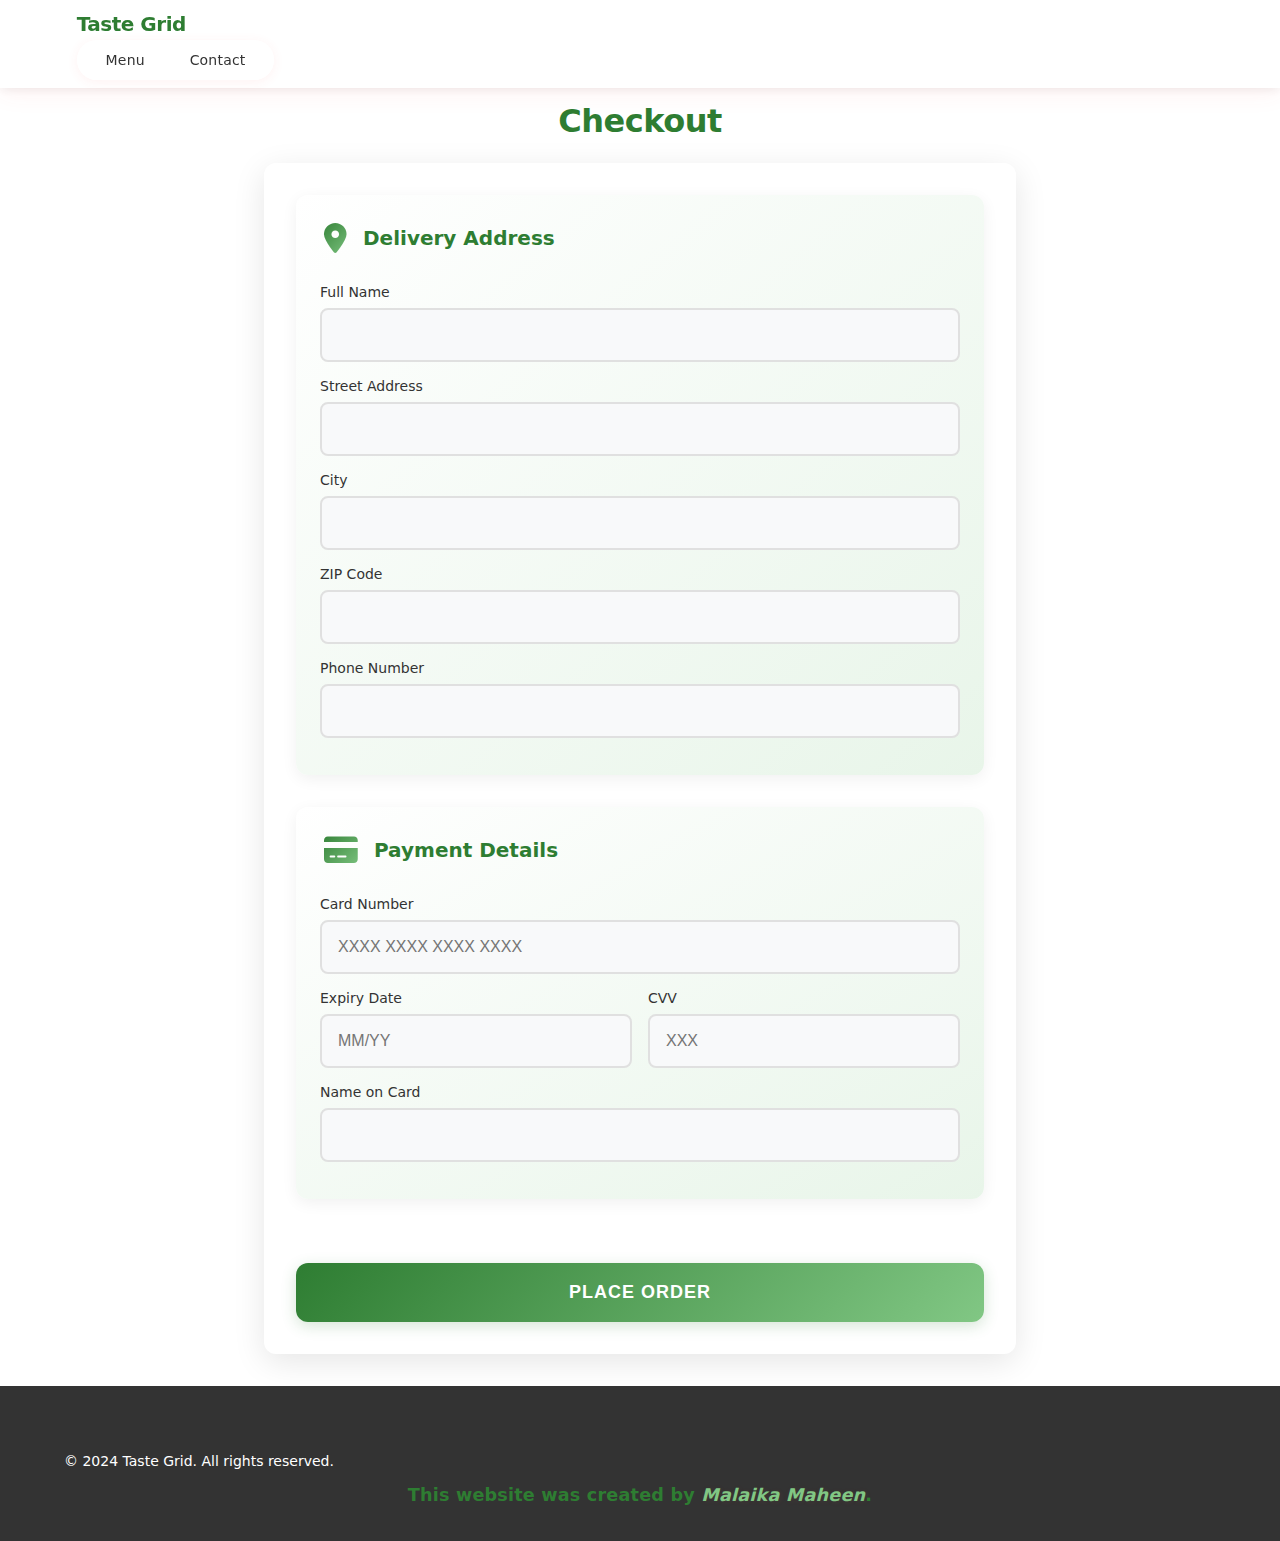
<file: checkout.html>
<!DOCTYPE html>
<html lang="en">
<head>
    <meta charset="UTF-8">
    <meta name="viewport" content="width=device-width, initial-scale=1.0">
    <title>Checkout - Taste Grid</title>
    <link rel="stylesheet" href="styles.css">
    <link rel="stylesheet" href="https://cdnjs.cloudflare.com/ajax/libs/font-awesome/6.0.0-beta3/css/all.min.css">
</head>
<body>
    <header>
        <nav class="navbar">
            <a href="index.html" class="logo">Taste Grid</a>
            <!-- Minimal nav for checkout page -->
            <div class="nav-links">
                <a href="index.html#menu">Menu</a>
                <a href="index.html#contact">Contact</a>
            </div>
        </nav>
    </header>

    <main class="checkout-container">
        <h1>Checkout</h1>
        <div class="checkout-form-container">
            <form id="checkout-form">
                <section class="address-section">
                    <h2><i class="fas fa-map-marker-alt"></i> Delivery Address</h2>
                    <div class="form-group">
                        <label for="fullname">Full Name</label>
                        <input type="text" id="fullname" name="fullname" required>
                    </div>
                    <div class="form-group">
                        <label for="address">Street Address</label>
                        <input type="text" id="address" name="address" required>
                    </div>
                    <div class="form-group">
                        <label for="city">City</label>
                        <input type="text" id="city" name="city" required>
                    </div>
                    <div class="form-group">
                        <label for="zip">ZIP Code</label>
                        <input type="text" id="zip" name="zip" required>
                    </div>
                    <div class="form-group">
                        <label for="phone">Phone Number</label>
                        <input type="tel" id="phone" name="phone" required>
                    </div>
                </section>

                <section class="payment-section">
                    <h2><i class="fas fa-credit-card"></i> Payment Details</h2>
                    <div class="form-group">
                        <label for="card-number">Card Number</label>
                        <input type="text" id="card-number" name="card-number" placeholder="XXXX XXXX XXXX XXXX" required>
                    </div>
                    <div class="form-row">
                        <div class="form-group half-width">
                            <label for="expiry-date">Expiry Date</label>
                            <input type="text" id="expiry-date" name="expiry-date" placeholder="MM/YY" required>
                        </div>
                        <div class="form-group half-width">
                            <label for="cvv">CVV</label>
                            <input type="text" id="cvv" name="cvv" placeholder="XXX" required>
                        </div>
                    </div>
                    <div class="form-group">
                        <label for="card-name">Name on Card</label>
                        <input type="text" id="card-name" name="card-name" required>
                    </div>
                </section>

                <button type="submit" class="btn place-order-btn">Place Order</button>
            </form>
        </div>
    </main>

    <footer>
        <p>&copy; 2024 Taste Grid. All rights reserved.</p>
        <div class="author-section">This website was created by <span class="author-name">Malaika Maheen</span>.</div>
    </footer>

    <!-- Container for notifications -->
    <div id="notification-container"></div>

    <!-- Link to main script file -->
    <!-- Link to main script file -->
    <script src="script.js" defer></script>
    <!-- Checkout form logic is now handled in script.js -->
</body>
</html>
</file>
<file: styles.css>
/* Animations */
@keyframes fadeIn {
    from { opacity: 0; }
    to { opacity: 1; }
}

/* Notification Popup Styles */
@keyframes slideInRight {
    from {
        transform: translateX(100%);
        opacity: 0;
    }
    to {
        transform: translateX(0);
        opacity: 1;
    }
}

@keyframes slideOutRight {
    from {
        transform: translateX(0);
        opacity: 1;
    }
    to {
        transform: translateX(100%);
        opacity: 0;
    }
}

@keyframes slideUp {
    from {
        opacity: 0;
        transform: translateY(30px);
    }
    to {
        opacity: 1;
        transform: translateY(0);
    }
}

@keyframes slideIn {
    from {
        opacity: 0;
        transform: translateX(-30px);
    }
    to {
        opacity: 1;
        transform: translateX(0);
    }
}

.animate {
    opacity: 0;
}

.animate.fade-in {
    animation: fadeIn 1s ease forwards;
}

.animate.slide-up {
    animation: slideUp 1s ease forwards;
}

.animate.slide-in {
    animation: slideIn 1s ease forwards;
}

/* Global Styles */
:root {
    /* Colors */
    --primary-color: #2e7d32;
    --secondary-color: #81c784;
    --accent-color: #81c784;
    --text-color: #333;
    --light-bg: #e8f5e9;
    --white: #ffffff;
    --transition: all 0.3s ease;
    --success-color: #4CAF50;
    --error-color: #f44336;
    --warning-color: #ff9800;
    --info-color: #2196F3;

    /* Typography */
    --font-primary: 'Poppins', system-ui, -apple-system, BlinkMacSystemFont, 'Segoe UI', Roboto, Oxygen-Sans, Ubuntu, Cantarell, sans-serif;
    --font-size-xs: 0.7rem;
    --font-size-sm: 0.875rem;
    --font-size-md: 1rem;
    --font-size-lg: 1.125rem;
    --font-size-xl: 1.25rem;
    --font-size-2xl: 1.5rem;
    --font-size-3xl: 2rem;
    --font-size-4xl: 2.5rem;
    --line-height-tight: 1.2;
    --line-height-normal: 1.6;
    --line-height-relaxed: 1.8;
    --font-weight-normal: 400;
    --font-weight-medium: 500;
    --font-weight-semibold: 600;
    --font-weight-bold: 700;
    --font-weight-extrabold: 800;
}

* {
    margin: 0;
    padding: 0;
    box-sizing: border-box;
}

@font-face {
    font-family: 'Poppins';
    src: local('Poppins'), url('https://fonts.googleapis.com/css2?family=Poppins:wght@400;500;600;700;800&display=swap');
    font-display: swap;
}

body {
    font-family: var(--font-primary);
    line-height: var(--line-height-normal);
    color: var(--text-color);
    -webkit-font-smoothing: antialiased;
    -moz-osx-font-smoothing: grayscale;
    font-weight: var(--font-weight-normal);
    font-size: var(--font-size-sm);
}

/* Header Styles */
header {
    position: fixed;
    top: 0;
    left: 0;
    width: 100%;
    background: var(--white);
    padding: 0.5rem 6%;
    display: flex;
    justify-content: space-between;
    align-items: center;
    box-shadow: 0 4px 24px rgba(255, 77, 77, 0.08), 0 2px 10px rgba(0,0,0,0.07);
    z-index: 1000;
    transition: background 0.3s, box-shadow 0.3s;
}

.logo h1 {
    color: var(--primary-color);
    font-size: var(--font-size-xl);
    font-weight: var(--font-weight-extrabold);
    letter-spacing: -0.5px;
    text-shadow: 1px 2px 8px rgba(255,77,77,0.08);
}

.nav-links {
    display: flex;
    list-style: none;
    gap: 1.2rem;
    background: rgba(255,255,255,0.95);
    border-radius: 25px;
    box-shadow: 0 2px 12px rgba(255, 77, 77, 0.07);
    padding: 0.15rem 1rem;
}

.nav-links a {
    text-decoration: none;
    color: var(--text-color);
    font-weight: var(--font-weight-medium);
    font-size: var(--font-size-sm);
    letter-spacing: 0.2px;
    padding: 0.4rem 0.8rem;
    border-radius: 18px;
    transition: background 0.25s, color 0.25s, box-shadow 0.25s;
    position: relative;
    overflow: hidden;
}

/* Styles for the logo link in the checkout page header */
.navbar .logo {
    color: var(--primary-color);
    font-size: var(--font-size-xl);
    font-weight: var(--font-weight-extrabold);
    letter-spacing: -0.5px;
    text-decoration: none; /* Remove underline from link */
    transition: var(--transition);
}

.navbar .logo:hover {
    color: var(--secondary-color); /* Optional hover effect */
}

.nav-links a:hover,
.nav-links a.active {
    color: var(--white);
    background: linear-gradient(90deg, var(--primary-color) 60%, var(--secondary-color));
    box-shadow: 0 2px 10px rgba(255, 77, 77, 0.13);
    transform: translateY(-2px) scale(1.05);
}

.cart-icon {
    position: relative;
    cursor: pointer;
    margin-left: 1.5rem;
    background: linear-gradient(135deg, var(--primary-color) 0%, var(--secondary-color) 100%);
    border-radius: 50%;
    padding: 0.6rem 0.7rem;
    box-shadow: 0 4px 15px rgba(255, 77, 77, 0.2);
    transition: all 0.4s cubic-bezier(0.34, 1.56, 0.64, 1);
    animation: float 3s ease-in-out infinite;
    transform-origin: center;
}

.cart-icon:hover {
    background: linear-gradient(135deg, var(--secondary-color) 0%, var(--primary-color) 100%);
    box-shadow: 0 8px 25px rgba(255, 77, 77, 0.3);
    transform: translateY(-4px) scale(1.1);
}

.cart-icon:active {
    transform: scale(0.95);
    box-shadow: 0 2px 8px rgba(255, 77, 77, 0.15);
}

.cart-icon i {
    color: var(--white);
    font-size: 1.2rem;
}

.cart-count {
    position: absolute;
    top: -8px;
    right: -8px;
    background: var(--accent-color);
    color: var(--white);
    font-size: 0.8rem;
    padding: 2px 6px;
    border-radius: 50%;
    border: 2px solid var(--white);
    font-weight: bold;
}

.mobile-menu {
    display: none;
    cursor: pointer;
    margin-left: 1.5rem;
    font-size: 1.7rem;
    color: var(--primary-color);
    transition: color 0.2s;
}

.mobile-menu span {
    display: block;
    width: 25px;
    height: 3px;
    background-color: var(--primary-color);
    margin: 5px 0;
    transition: all 0.3s ease-in-out;
    border-radius: 2px;
}

.mobile-menu.active span:nth-child(1) {
    transform: translateY(8px) rotate(45deg);
}

.mobile-menu.active span:nth-child(2) {
    opacity: 0;
}

.mobile-menu.active span:nth-child(3) {
    transform: translateY(-8px) rotate(-45deg);
}

.mobile-menu:hover {
    color: var(--secondary-color);
}

/* TasteGrid Highlights Section */
.tastegrid-highlights {
    background-color: var(--light-bg);
    padding: 2rem;
    border-radius: 10px;
    text-align: left;
    animation: fadeIn 0.8s ease-out;
}

.tastegrid-highlights h3 {
    color: var(--primary-color);
    margin-bottom: 1.5rem;
    font-size: var(--font-size-lg);
    text-align: center;
}

.highlight-item {
    display: flex;
    align-items: flex-start; /* Align items to the top */
    margin-bottom: 1.5rem;
    padding: 1rem;
    background-color: var(--white);
    border-radius: 8px;
    box-shadow: 0 2px 8px rgba(0, 0, 0, 0.08);
    transition: transform 0.3s ease, box-shadow 0.3s ease;
    opacity: 0; /* Start hidden for animation */
    animation: slideUp 0.6s ease-out forwards;
}

/* Stagger animation delays */
.highlight-item:nth-child(1) {
    animation-delay: 0.2s;
}
.highlight-item:nth-child(2) {
    animation-delay: 0.4s;
}
.highlight-item:nth-child(3) {
    animation-delay: 0.6s;
}

.highlight-item:hover {
    transform: translateY(-5px) scale(1.02);
    box-shadow: 0 6px 15px rgba(46, 125, 50, 0.15);
}

.highlight-item i {
    font-size: 1.8rem; /* Slightly larger icon */
    color: var(--primary-color);
    margin-right: 1rem;
    margin-top: 0.2rem; /* Adjust icon vertical alignment */
    width: 30px; /* Fixed width for alignment */
    text-align: center;
}

.highlight-item h4 {
    font-size: var(--font-size-md);
    color: var(--text-color);
    margin-bottom: 0.3rem;
    font-weight: var(--font-weight-semibold);
}

.highlight-item p {
    font-size: var(--font-size-sm);
    color: #555;
    line-height: var(--line-height-normal);
}

/* Responsive Styles */

@media screen and (max-width: 1024px) {
    .nav-links {
        gap: 1.2rem;
        padding: 0.3rem 0.7rem;
    }
    .logo h1 {
        font-size: 1.5rem;
    }
}

@media screen and (max-width: 768px) {
    .about-grid,
    .contact-grid {
        grid-template-columns: 1fr; /* Ensure single column */
        gap: 2rem; /* Reduce gap */
    }

    .about-stats {
        grid-template-columns: repeat(auto-fit, minmax(150px, 1fr)); /* Adjust stat cards for medium screens */
    }

    .contact {
        padding: 3rem 4%; /* Reduce padding */
    }

    .contact-info, /* Apply to old info if needed */
    .discount-info { /* Apply to new discount section */
        /* Keep existing styles or adjust as needed */
        padding: 1.5rem; /* Adjust padding for smaller screens */
    }

    .contact-info {
        flex-direction: column; /* Stack contact info vertically */
        gap: 1.5rem;
        /* padding: 1rem; */ /* Removed redundant padding */
    }
    .nav-links {
        /* display: none; */ /* Replaced with opacity/visibility for transition */
        opacity: 0;
        visibility: hidden;
        transform: translateY(-10px); /* Start slightly above */
        transition: opacity 0.3s ease, transform 0.3s ease, visibility 0.3s ease;
        position: absolute;
        top: 70px;
        right: 5%;
        flex-direction: column;
        background: var(--white);
        box-shadow: 0 8px 32px rgba(255, 77, 77, 0.13);
        border-radius: 20px;
        width: 180px;
        padding: 1.2rem 0.5rem;
        z-index: 2000;
    }
    .nav-links.active {
        /* display: flex; */ /* Replaced with opacity/visibility */
        opacity: 1;
        visibility: visible;
        transform: translateY(0); /* Slide into view */
        display: flex; /* Keep flex for layout when visible */
    }
    .mobile-menu {
        display: block;
    }
}

/* Add styles for TasteGrid Highlights on smaller screens */
@media screen and (max-width: 768px) {
    .tastegrid-highlights {
        padding: 1rem; /* Reduce padding */
    }

    .highlight-item {
        padding: 0.8rem; /* Reduce padding */
        margin-bottom: 1rem; /* Adjust margin */
    }
}

/* Further adjustments for very small screens */
@media screen and (max-width: 480px) {
    .tastegrid-highlights {
        padding: 0.8rem; /* Further reduce padding */
    }

    .highlight-item {
        padding: 0.6rem; /* Further reduce padding */
        flex-direction: column; /* Stack icon and text vertically */
        align-items: center; /* Center items when stacked */
        text-align: center; /* Center text */
    }

    .highlight-item i {
        margin-bottom: 0.5rem; /* Add space below icon */
    }
}

.highlight-item h4 {
    font-size: 1.1rem; /* Adjust heading size */
    margin-bottom: 0.5rem;
}

.highlight-item p {
    font-size: var(--font-size-sm); /* Adjust paragraph size */
}

.highlight-item i {
    font-size: 1.5rem; /* Adjust icon size */
    margin-right: 0.8rem; /* Adjust icon margin */
}
/* Hero Section */
.hero {
    height: 100vh;
    background: linear-gradient(rgba(0, 0, 0, 0.5), rgba(0, 0, 0, 0.5)),
                url('https://images.unsplash.com/photo-1555939594-58d7cb561ad1?auto=format&fit=crop&w=1920&q=80');
    background-size: cover;
    background-position: center;
    display: flex;
    align-items: center;
    justify-content: center;
    text-align: center;
    color: var(--white);
    padding: 0 1rem;
}

.hero-content h2 {
    font-size: var(--font-size-4xl);
    font-weight: var(--font-weight-bold);
    margin-bottom: 1rem;
    letter-spacing: -1.5px;
    animation: fadeInDown 1s ease;
}

.hero-content p {
    font-size: var(--font-size-lg);
    font-weight: var(--font-weight-normal);
    line-height: var(--line-height-relaxed);
    margin-bottom: 2rem;
    animation: fadeInUp 1s ease 0.5s;
    opacity: 0;
    animation-fill-mode: forwards;
}

.cta-button {
    background: var(--primary-color);
    color: var(--white);
    padding: 1rem 2rem;
    border: none;
    border-radius: 50px;
    font-size: 1.1rem;
    cursor: pointer;
    transition: var(--transition);
    animation: fadeInUp 1s ease 1s;
    opacity: 0;
    animation-fill-mode: forwards;
}

.cta-button:hover {
    background: var(--secondary-color);
    transform: translateY(-3px);
}

/* Order Now Section */
.order-now {
    padding: 5rem 5%;
    background: var(--white);
}

.order-content {
    text-align: center;
}

.order-content h2 {
    font-size: var(--font-size-3xl);
    font-weight: var(--font-weight-bold);
    letter-spacing: -1px;
    margin-bottom: 1.5rem;
}

.order-grid {
    display: grid;
    grid-template-columns: repeat(auto-fit, minmax(250px, 1fr));
    gap: 2rem;
    margin: 3rem 0;
}

.order-card {
    padding: 2rem;
    background: var(--light-bg);
    border-radius: 15px;
    transition: var(--transition);
}

.order-card:hover {
    transform: translateY(-10px);
    box-shadow: 0 5px 15px rgba(0, 0, 0, 0.1);
}

.order-card i {
    font-size: 2.5rem;
    color: var(--primary-color);
    margin-bottom: 1rem;
}

.order-card h3 {
    margin-bottom: 1rem;
    font-size: var(--font-size-lg);
    font-weight: var(--font-weight-semibold);
}

/* About Section */
.about {
    padding: 5rem 5%;
    background: var(--light-bg);
}

.about-content h2 {
    text-align: center;
    font-size: 2.5rem;
    margin-bottom: 3rem;
}

.about-grid {
    display: grid;
    grid-template-columns: 1fr 1fr;
    align-items: start; /* Align items to the start */
    gap: 3rem;
    align-items: center;
}

.about-text h3 {
    font-size: var(--font-size-2xl);
    font-weight: var(--font-weight-bold);
    letter-spacing: -0.5px;
    margin-bottom: 1rem;
    color: var(--primary-color);
}

.about-text p {
    margin-bottom: 2rem;
    font-size: var(--font-size-md);
    line-height: var(--line-height-relaxed);
    font-weight: var(--font-weight-normal);
}

.about-stats {
    display: grid;
    grid-template-columns: repeat(3, 1fr);
    gap: 1.5rem;
}

.stat-card {
    text-align: center;
    padding: 1.5rem;
    background: var(--white);
    border-radius: 10px;
    box-shadow: 0 5px 15px rgba(0, 0, 0, 0.1);
}

.stat-card i {
    font-size: 2rem;
    color: var(--primary-color);
    margin-bottom: 1rem;
}

.stat-card h4 {
    font-size: 1.8rem;
    margin-bottom: 0.5rem;
    color: var(--secondary-color);
}

/* Contact Section */
.contact {
    padding: 5rem 5%;
    background: var(--white);
}

.contact-content h2 {
    text-align: center;
    font-size: 2.5rem;
    margin-bottom: 3rem;
}

.contact-grid {
    display: grid;
    grid-template-columns: 1fr 1fr;
    align-items: start; /* Align items to the start */
    gap: 3rem;
}

.contact-form h3 {
    font-size: 1.8rem;
    margin-bottom: 2rem;
}

.form-group {
    margin-bottom: 1.5rem;
}

.form-group input,
.form-group textarea {
    width: 100%;
    padding: 1rem;
    border: 1px solid #ddd;
    border-radius: 5px;
    font-size: 1rem;
}

.form-group textarea {
    height: 150px;
    resize: none;
}

.submit-btn {
    background: var(--primary-color);
    color: var(--white);
    padding: 1rem 2rem;
    border: none;
    border-radius: 5px;
    cursor: pointer;
    transition: var(--transition);
}

.submit-btn:hover {
    background: var(--secondary-color);
}

.contact-info {
    display: flex;
    justify-content: space-around;
    align-items: center;
    padding: 2rem;
    background: var(--light-bg);
    border-radius: 10px;
    box-shadow: 0 5px 15px rgba(0, 0, 0, 0.1);
}

.contact-info div {
    text-align: center;
    padding: 1rem;
    flex: 1;
}

.contact-info i {
    font-size: 1.8rem;
    color: var(--primary-color);
    margin-bottom: 0.8rem;
}

.contact-info h3 {
    margin-bottom: 0.4rem;
    font-size: 1.2rem;
    color: var(--secondary-color);
}

.contact-info p {
    font-size: var(--font-size-sm);
    color: var(--text-color);
}

/* Discount Info Section */
.discount-info {
    padding: 2.5rem 2rem; /* Slightly more padding */
    background: linear-gradient(135deg, #fdfbfb 0%, #ebedee 100%); /* Subtle light gradient */
    border-radius: 15px; /* Slightly more rounded */
    box-shadow: 0 8px 25px rgba(0, 0, 0, 0.08); /* Softer shadow */
    text-align: center;
    transition: all 0.3s ease; /* Smooth transition for potential future interactions */
}

.discount-info h3 {
    font-size: 2rem; /* Slightly larger heading */
    margin-bottom: 1rem;
    color: var(--primary-color);
    font-weight: var(--font-weight-bold);
}

.discount-info p {
    margin-bottom: 1.2rem; /* More spacing */
    font-size: var(--font-size-md);
    color: #444; /* Slightly darker text */
    line-height: var(--line-height-relaxed);
}

.discount-code {
    font-weight: var(--font-weight-bold);
    background: var(--secondary-color);
    color: var(--white);
    padding: 0.3rem 0.6rem;
    border-radius: 4px;
    display: inline-block;
    margin-top: 0.5rem;
}

.discount-btn {
    margin-top: 1.5rem;
    background: var(--primary-color);
    color: var(--white);
    padding: 0.9rem 1.8rem; /* Slightly larger padding */
    border: none;
    border-radius: 50px; /* Pill shape */
    cursor: pointer;
    font-weight: var(--font-weight-semibold);
    text-transform: uppercase;
    letter-spacing: 0.5px;
    box-shadow: 0 4px 12px rgba(46, 125, 50, 0.15);
    transition: all 0.3s ease; /* Explicit transition */
}

.discount-btn:hover {
    background: var(--secondary-color);
    transform: translateY(-3px) scale(1.03); /* Lift and slightly scale */
    box-shadow: 0 7px 18px rgba(46, 125, 50, 0.25); /* Enhanced shadow on hover */
}

.info-card {
    text-align: center;
    padding: 2rem;
    background: var(--light-bg);
    border-radius: 10px;
    transition: var(--transition);
}

.info-card:hover {
    transform: translateY(-5px);
    box-shadow: 0 5px 15px rgba(0, 0, 0, 0.1);
}

.info-card i {
    font-size: 2rem;
    color: var(--primary-color);
    margin-bottom: 1rem;
}

.info-card h3 {
    margin-bottom: 1rem;
    font-size: 1.3rem;
}

/* Popular Dishes Section */
.popular-dishes,
.menu-section,
.testimonials,
.newsletter,
.about,
.contact,
.order-now {
    padding: 4rem 6%;
    width: 100%;
    max-width: 100vw;
    overflow-x: hidden;
}

.dishes-grid,
.menu-grid,
.testimonials-slider,
.order-grid,
.about-grid,
.contact-grid {
    display: grid;
    gap: 2rem;
    width: 100%;
    max-width: 1200px;
    margin: 0 auto;
}

.dishes-grid,
.menu-grid {
    grid-template-columns: repeat(auto-fit, minmax(280px, 1fr));
}

.dish-card,
.menu-item {
    width: 100%;
    border-radius: 15px;
    overflow: hidden;
    box-shadow: 0 4px 15px rgba(0, 0, 0, 0.1);
    transition: transform 0.3s ease;
}

.dish-card img,
.menu-item img {
    width: 100%;
    height: 260px; /* Increased height */
    object-fit: cover;
    transition: transform 0.3s ease;
}

.dish-card:hover,
.menu-item:hover {
    transform: translateY(-5px);
}

.popular-dishes h2 {
    text-align: center;
    font-size: 2.5rem;
    margin-bottom: 3rem;
    color: var(--text-color);
}

.dishes-grid {
    display: grid;
    grid-template-columns: repeat(auto-fit, minmax(280px, 1fr));
    gap: 2rem;
}

.dish-card {
    background: var(--white);
    border-radius: 15px;
    overflow: hidden;
    box-shadow: 0 5px 15px rgba(0, 0, 0, 0.1);
    transition: var(--transition);
    display: flex;
    flex-direction: column;
    height: 100%;
    min-height: 380px;
}

.dish-card:hover {
    transform: translateY(-10px);
    box-shadow: 0 8px 25px rgba(0, 0, 0, 0.15);
}

.dish-image {
    width: 100%;
    height: 220px;
    object-fit: cover;
    transition: transform 0.3s ease;
}

.dish-card:hover .dish-image {
    transform: scale(1.05);
}

.dish-info {
    padding: 1.5rem;
    flex-grow: 1;
    display: flex;
    flex-direction: column;
    justify-content: space-between;
}

.dish-info h3 {
    font-size: 1.3rem;
    margin-bottom: 0.5rem;
    color: var(--text-color);
    font-weight: 600;
}

.dish-price {
    color: var(--primary-color);
    font-weight: bold;
    font-size: 1.2rem;
    margin-top: auto;
}

.dish-rating {
    color: #ffd700;
    margin: 0.5rem 0;
}

.add-to-cart {
    background: linear-gradient(135deg, var(--primary-color) 0%, var(--secondary-color) 100%);
    color: var(--white);
    border: none;
    padding: 1rem 2rem;
    border-radius: 30px;
    cursor: pointer;
    transition: all 0.4s cubic-bezier(0.4, 0, 0.2, 1);
    font-weight: var(--font-weight-semibold);
    font-size: var(--font-size-md);
    display: inline-flex;
    align-items: center;
    justify-content: center;
    gap: 0.7rem;
    box-shadow: 0 4px 15px rgba(255, 77, 77, 0.15);
    transform-origin: center;
    position: relative;
    overflow: hidden;
}

.add-to-cart::before {
    content: '';
    position: absolute;
    top: 0;
    left: 0;
    width: 100%;
    height: 100%;
    background: linear-gradient(135deg, var(--secondary-color) 0%, var(--primary-color) 100%);
    opacity: 0;
    transition: opacity 0.4s ease;
}

.add-to-cart:hover {
    transform: translateY(-3px) scale(1.02);
    box-shadow: 0 8px 25px rgba(255, 77, 77, 0.25);
}

.add-to-cart:hover::before {
    opacity: 1;
}

.add-to-cart:active {
    transform: translateY(1px) scale(0.98);
    box-shadow: 0 3px 10px rgba(255, 77, 77, 0.1);
}

/* Menu Section */
.menu-section {
    padding: 5rem 5%;
    background: var(--white);
}

.menu-section h2 {
    text-align: center;
    font-size: 2.5rem;
    margin-bottom: 3rem;
    color: var(--text-color);
}

.menu-filters {
    display: flex;
    justify-content: center;
    gap: 1rem;
    margin-bottom: 3rem;
    flex-wrap: wrap;
    padding: 0.5rem;
}

.filter-btn {
    background: none;
    border: 2px solid var(--primary-color);
    padding: 0.8rem 2rem;
    border-radius: 25px;
    color: var(--primary-color);
    cursor: pointer;
    transition: var(--transition);
    font-weight: 500;
    font-size: 1.1rem;
    min-width: 120px;
    text-align: center;
}

.filter-btn.active,
.filter-btn:hover {
    background: var(--primary-color);
    color: var(--white);
    transform: translateY(-2px);
    box-shadow: 0 3px 10px rgba(255, 77, 77, 0.2);
}

.menu-grid {
    display: grid;
    grid-template-columns: repeat(auto-fit, minmax(280px, 1fr));
    gap: 2rem;
    transition: var(--transition);
}

/* Testimonials Section */
.testimonials {
    padding: 5rem 5%;
    background: var(--light-bg);
    text-align: center;
}

.testimonials h2 {
    font-size: 2.5rem;
    margin-bottom: 3rem;
}

.testimonials-slider {
    max-width: 800px;
    margin: 0 auto;
    position: relative;
}

.testimonial-card {
    background: var(--white);
    padding: 2rem;
    border-radius: 10px;
    margin: 0 1rem;
    box-shadow: 0 5px 15px rgba(0, 0, 0, 0.1);
}

.slider-controls {
    margin-top: 2rem;
}

.prev-btn,
.next-btn {
    background: var(--primary-color);
    color: var(--white);
    border: none;
    padding: 0.5rem 1rem;
    border-radius: 5px;
    cursor: pointer;
    margin: 0 0.5rem;
    transition: var(--transition);
}

.prev-btn:hover,
.next-btn:hover {
    background: var(--secondary-color);
}

/* Newsletter Section */
.newsletter {
    padding: 5rem 5%;
    background: linear-gradient(rgba(0, 0, 0, 0.7), rgba(0, 0, 0, 0.7)),
                url('https://images.unsplash.com/photo-1495195134817-aeb325a55b65?auto=format&fit=crop&w=1920&q=80');
    background-size: cover;
    background-position: center;
    color: var(--white);
    text-align: center;
}

.newsletter-content {
    max-width: 600px;
    margin: 0 auto;
}

.newsletter h2 {
    font-size: 2.5rem;
    margin-bottom: 1rem;
}

.newsletter-form {
    display: flex;
    gap: 1rem;
    margin-top: 2rem;
    justify-content: center;
}

.newsletter-form input {
    padding: 1rem;
    border: none;
    border-radius: 5px;
    width: 100%;
    max-width: 400px;
}

.newsletter-form button {
    background: var(--primary-color);
    color: var(--white);
    border: none;
    padding: 1rem 2rem;
    border-radius: 5px;
    cursor: pointer;
    transition: var(--transition);
}

.newsletter-form button:hover {
    background: var(--secondary-color);
}

/* Footer */
footer {
    background: var(--text-color);
    color: var(--white);
    padding: 4rem 5% 2rem;
}

.footer-content {
    display: grid;
    grid-template-columns: repeat(auto-fit, minmax(200px, 1fr));
    gap: 2rem;
    margin-bottom: 2rem;
}

.footer-section h3 {
    margin-bottom: 1rem;
    color: var(--primary-color);
}

.social-icons {
    display: flex;
    gap: 1rem;
    margin-top: 1rem;
}

.social-icons a {
    color: var(--white);
    font-size: 1.5rem;
    transition: var(--transition);
}

.social-icons a:hover {
    color: var(--primary-color);
}

.footer-bottom {
    text-align: center;
    padding-top: 2rem;
    border-top: 1px solid rgba(255, 255, 255, 0.1);
}

I need to add CSS styles for the notification popup system since they don't exist yet. This will enhance the visual appearance of notifications./* Animations */
@keyframes fadeInDown {
    from {
        opacity: 0;
        transform: translateY(-20px);
    }
    to {
        opacity: 1;
        transform: translateY(0);
    }
}

@keyframes fadeInUp {
    from {
        opacity: 0;
        transform: translateY(20px);
    }
    to {
        opacity: 1;
        transform: translateY(0);
    }
}

@keyframes slideInLeft {
    from {
        opacity: 0;
        transform: translateX(-100px);
    }
    to {
        opacity: 1;
        transform: translateX(0);
    }
}

@keyframes slideInRight {
    from {
        opacity: 0;
        transform: translateX(100px);
    }
    to {
        opacity: 1;
        transform: translateX(0);
    }
}

.animate-on-scroll {
    opacity: 0;
    transition: all 0.8s ease;
}

.animate-on-scroll.fade-in {
    opacity: 1;
}

.animate-on-scroll.slide-left {
    transform: translateX(-100px);
}

.animate-on-scroll.slide-left.active {
    opacity: 1;
    transform: translateX(0);
}

.animate-on-scroll.slide-right {
    transform: translateX(100px);
}

.animate-on-scroll.slide-right.active {
    opacity: 1;
    transform: translateX(0);
}

.animate-on-scroll.fade-up {
    transform: translateY(50px);
}

.animate-on-scroll.fade-up.active {
    opacity: 1;
}

 /* Modal Styles */
.modal {
    display: none;
    position: fixed;
    z-index: 1000;
    left: 0;
    top: 0;
    width: 100%;
    height: 100%;
    background-color: rgba(0,0,0,0.5);
    overflow-y: auto;
}

.modal-content h2 {
    font-size: 1.6rem; /* Increased font size */
    font-weight: var(--font-weight-bold);
    margin-bottom: 1.5rem;
    color: var(--text-color);
    text-align: center;
}

.modal-content {
    background-color: var(--white);
    margin: 5% auto;
    padding: 25px;
    border-radius: 16px;
    width: 90%;
    max-width: 450px;
    position: relative;
    animation: slideIn 0.3s ease-out;
    max-height: 90vh;
    overflow-y: auto;
    box-shadow: 0 8px 32px rgba(0, 0, 0, 0.15);
}

.close-modal-btn {
    position: absolute;
    right: 15px;
    top: 15px;
    font-size: 32px; /* Increased size */
    cursor: pointer;
    color: #555; /* Slightly darker */
    transition: all 0.2s ease-in-out;
    background: none;
    border: none;
    padding: 0;
    width: 44px; /* Increased size */
    height: 44px; /* Increased size */
    display: flex;
    align-items: center;
    justify-content: center;
    border-radius: 50%;
    line-height: 1;
}
}

.close-modal-btn:hover {
    color: var(--primary-color);
    background-color: rgba(0, 0, 0, 0.05);
    transform: scale(1.1);
    color: var(--error-color); /* Add hover color */
}

/* Modal Closing Animation */
@keyframes slideOutUp {
    from {
        opacity: 1;
        transform: translateY(0);
    }
    to {
        opacity: 0;
        transform: translateY(-50px);
    }
}

.modal.modal-closing .modal-content {
    animation: slideOutUp 0.3s ease-out forwards;
}

#cart-items-container {
    margin: 20px 0;
    max-height: 60vh;
    overflow-y: auto;
    padding-right: 10px;
}

/* Cart Item Styles */
.cart-item {
    display: flex;
    align-items: center;
    gap: 1.25rem;
    padding: 1.25rem;
    border-bottom: 1px solid #eee;
    position: relative;
    margin-bottom: 1.25rem;
    background-color: var(--white);
    transition: all 0.3s ease;
    border-radius: 12px;
}

.cart-item:hover {
    transform: translateY(-2px);
    box-shadow: 0 4px 12px rgba(0, 0, 0, 0.1);
}

.cart-item-image {
    width: 100px;
    height: 100px;
    object-fit: cover;
    border-radius: 12px;
    box-shadow: 0 2px 8px rgba(0, 0, 0, 0.1);
}

.cart-item-details {
    flex: 1;
    display: flex;
    flex-direction: column;
    gap: 0.5rem;
}

.cart-item-name {
    font-size: var(--font-size-md);
    font-weight: var(--font-weight-semibold);
    color: var(--text-color);
    margin-bottom: 0.5rem;
}

.cart-item-price {
    font-size: var(--font-size-sm);
    color: var(--primary-color);
    font-weight: var(--font-weight-medium);
}

.cart-item-controls {
    display: flex;
    align-items: center;
    gap: 1rem;
    margin-top: 0.5rem;
}

.quantity-controls {
    display: flex;
    align-items: center;
    gap: 0.75rem;
    margin-top: 0.25rem;
}

.quantity-btn {
    background: none;
    border: none;
    cursor: pointer;
    color: var(--primary-color);
    font-size: 1.5rem;
    padding: 0.5rem;
    transition: var(--transition);
    width: 35px;
    height: 35px;
    display: flex;
    align-items: center;
    justify-content: center;
    border-radius: 50%;
    background-color: var(--white);
    box-shadow: 0 2px 6px rgba(0, 0, 0, 0.1);
}

.item-quantity {
    font-weight: var(--font-weight-medium);
    min-width: 1.5rem;
    text-align: center;
}

.item-total {
    font-weight: var(--font-weight-semibold);
    color: var(--primary-color);
    margin: 0;
}

.remove-item-btn {
    position: absolute;
    right: 0.5rem;
    top: 0.5rem;
    background: none;
    border: none;
    color: var(--text-color);
    cursor: pointer;
    transition: all 0.3s ease;
    font-size: 1.5rem;
    width: 24px;
    height: 24px;
    display: flex;
    align-items: center;
    justify-content: center;
    border-radius: 50%;
    padding: 0;
    line-height: 1;
}
}

.remove-item-btn:hover {
    color: var(--error-color);
    background-color: rgba(244, 67, 54, 0.1);
    transform: scale(1.1);
    color: var(--error-color); /* Add hover color */
}

/* Modal Closing Animation */
@keyframes slideOutUp {
    from {
        opacity: 1;
        transform: translateY(0);
    }
    to {
        opacity: 0;
        transform: translateY(-50px);
    }
}

.modal.modal-closing .modal-content {
    animation: slideOutUp 0.3s ease-out forwards;
}

.quantity-btn:hover {
    color: var(--secondary-color);
    transform: scale(1.1);
    color: var(--error-color); /* Add hover color */
}

/* Modal Closing Animation */
@keyframes slideOutUp {
    from {
        opacity: 1;
        transform: translateY(0);
    }
    to {
        opacity: 0;
        transform: translateY(-50px);
    }
}

.modal.modal-closing .modal-content {
    animation: slideOutUp 0.3s ease-out forwards;
}

.quantity-controls {
    background: var(--light-bg);
    border-radius: 20px;
    padding: 0.25rem 0.5rem;
}

.cart-total {
    display: flex;
    justify-content: space-between;
    align-items: center;
    padding: 1rem 0;
    border-top: 1px solid var(--border-color);
    margin-top: 1rem;
    font-size: 1.1rem;
    font-weight: 600;
}

.cart-total-text {
    font-size: var(--font-size-md);
    font-weight: var(--font-weight-semibold);
}

.cart-total-amount {
    font-size: var(--font-size-lg);
    color: var(--primary-color);
    font-weight: var(--font-weight-bold);
}

.checkout-btn {
    width: 100%;
    padding: 1rem;
    background: linear-gradient(135deg, var(--primary-color) 0%, var(--secondary-color) 100%);
    color: var(--white);
    border: none;
    border-radius: 12px;
    font-size: var(--font-size-lg);
    font-weight: var(--font-weight-semibold);
    cursor: pointer;
    transition: var(--transition);
    margin-top: 1.5rem;
    text-transform: capitalize;
    box-shadow: 0 4px 15px rgba(46, 125, 50, 0.2);
}

.checkout-btn:hover {
    background: linear-gradient(135deg, var(--secondary-color) 0%, var(--primary-color) 100%);
    transform: translateY(-2px);
    box-shadow: 0 4px 15px rgba(46, 125, 50, 0.2);
}

/* Notification Popup Styles */
#notification-container {
    position: fixed;
    top: 20px;
    right: 20px;
    z-index: 1000;
    display: flex;
    flex-direction: column;
    align-items: flex-end;
}

.notification {
    background-color: var(--white);
    color: var(--text-color);
    padding: 15px 20px;
    margin-bottom: 10px;
    border-radius: 8px;
    box-shadow: 0 4px 12px rgba(0, 0, 0, 0.15);
    display: flex;
    align-items: center;
    justify-content: space-between;
    min-width: 250px;
    max-width: 350px;
    opacity: 0;
    transform: translateX(100%);
    animation: slideInRight 0.5s forwards;
    font-family: var(--font-primary);
    font-size: var(--font-size-sm);
    border-left: 5px solid var(--info-color); /* Default border */
}

.notification.success {
    border-left-color: var(--success-color);
    background: linear-gradient(135deg, #e8f5e9 0%, #ffffff 100%); /* Light green gradient */
    color: #1b5e20; /* Darker green text for contrast */
    box-shadow: 0 5px 15px rgba(46, 125, 50, 0.2); /* Softer green shadow */
}

.notification.success i {
    color: var(--success-color);
    font-size: 1.3rem; /* Slightly larger icon */
}

.notification.error {
    border-left-color: var(--error-color);
}

.notification.warning {
    border-left-color: var(--warning-color);
}

.notification.info {
    border-left-color: var(--info-color);
}

.notification i {
    margin-right: 10px;
    font-size: 1.2rem;
}

.notification.success i {
    color: var(--success-color);
}

.notification.error i {
    color: var(--error-color);
}

.notification.warning i {
    color: var(--warning-color);
}

.notification.info i {
    color: var(--info-color);
}

.notification-message {
    flex-grow: 1;
}

.notification-close {
    background: none;
    border: none;
    color: #aaa;
    font-size: 1.2rem;
    cursor: pointer;
    margin-left: 15px;
    padding: 0 5px;
}

.notification-close:hover {
    color: var(--text-color);
}
.author-section {
    margin-top: 0.5rem;
    text-align: center;
    font-size: 1.1rem;
    color: var(--primary-color);
    font-weight: var(--font-weight-semibold);
    letter-spacing: 0.2px;
}
.author-name {
    color: var(--secondary-color);
    font-weight: var(--font-weight-bold);
    font-style: italic;
    text-shadow: 1px 1px 6px rgba(255, 77, 77, 0.08);
}

.checkout-container {
    max-width: 800px;
    margin: 6rem auto 2rem;
    padding: 0 1.5rem;
}

.checkout-container h1 {
    text-align: center;
    margin-bottom: 2rem;
    color: var(--primary-color);
    font-size: var(--font-size-3xl);
    font-weight: var(--font-weight-bold);
    letter-spacing: -0.5px;
}

.checkout-form-container {
    background: var(--white);
    border-radius: 12px;
    box-shadow: 0 8px 32px rgba(0, 0, 0, 0.1);
    padding: 2rem;
    animation: fadeIn 0.6s ease-out;
}

.checkout-container h1 {
    color: var(--primary-color);
    font-size: var(--font-size-3xl);
    margin-bottom: 1rem;
    text-align: center;
}

.address-section,
.payment-section {
    margin-bottom: 2rem;
    padding: 1.5rem;
    background: linear-gradient(to bottom right, #ffffff, var(--light-bg));
    border-radius: 12px;
    box-shadow: 0 4px 16px rgba(0, 0, 0, 0.06);
    transition: transform 0.3s ease;
}

.address-section:hover,
.payment-section:hover {
    transform: translateY(-2px);
}

.address-section h2,
.payment-section h2 {
    margin-bottom: 1.5rem;
    color: var(--primary-color);
    font-size: var(--font-size-xl);
    display: flex;
    align-items: center;
    gap: 0.75rem;
}

.address-section h2 i,
.payment-section h2 i {
    font-size: 1.5em;
    background: linear-gradient(135deg, var(--primary-color), var(--secondary-color));
    -webkit-background-clip: text;
    -webkit-text-fill-color: transparent;
    padding: 0.25rem;
}

.form-group {
    margin-bottom: 0.8rem;
}

.form-group label {
    display: block;
    margin-bottom: 0.3rem;
    color: var(--text-color);
    font-weight: var(--font-weight-medium);
    transition: color 0.3s ease;
}

.form-group:focus-within label {
    color: var(--primary-color);
}

.form-group input:focus {
    outline: none;
    border-color: var(--primary-color);
    box-shadow: 0 0 0 3px rgba(46, 125, 50, 0.1);
    background-color: #fff;
}

.form-group input {
    width: 100%;
    padding: 1rem;
    border: 2px solid #e0e0e0;
    border-radius: 8px;
    font-size: var(--font-size-md);
    transition: all 0.3s ease;
    background-color: #f8f9fa;
}

.form-group input:hover {
    background-color: #fff;
    border-color: var(--secondary-color);
    box-shadow: 0 2px 8px rgba(0, 0, 0, 0.05);
}

.form-group input:focus {
    border-color: var(--primary-color);
    outline: none;
}

.form-row {
    display: flex;
    gap: 1rem;
}

.half-width {
    flex: 1;
}

.place-order-btn {
    width: 100%;
    padding: 1.2rem;
    background: linear-gradient(135deg, var(--primary-color) 0%, var(--secondary-color) 100%);
    color: var(--white);
    border: none;
    border-radius: 12px;
    font-size: var(--font-size-lg);
    font-weight: var(--font-weight-semibold);
    cursor: pointer;
    transition: all 0.3s ease;
    margin-top: 2rem;
    text-transform: uppercase;
    letter-spacing: 1px;
    position: relative;
    overflow: hidden;
    box-shadow: 0 4px 15px rgba(46, 125, 50, 0.2);
}

.place-order-btn:hover {
    background: linear-gradient(135deg, var(--secondary-color) 0%, var(--primary-color) 100%);
    transform: translateY(-2px);
    box-shadow: 0 8px 25px rgba(46, 125, 50, 0.25);
}

.place-order-btn:active {
    transform: translateY(1px);
    box-shadow: 0 4px 12px rgba(46, 125, 50, 0.15);
}

.place-order-btn::after {
    content: '';
    position: absolute;
    top: 50%;
    left: 50%;
    width: 100%;
    height: 100%;
    background: rgba(255, 255, 255, 0.2);
    transform: translate(-50%, -50%) scale(0);
    border-radius: 50%;
    transition: transform 0.5s ease-out;
}

.place-order-btn:hover::after {
    transform: translate(-50%, -50%) scale(2);
    opacity: 0;
}

@media screen and (max-width: 768px) {
    .checkout-container {
        margin: 100px auto 30px;
        padding: 1rem;
    }
    
    .form-row {
        flex-direction: column;
        gap: 1rem;
    }
}

@media screen and (max-width: 480px) {
    .hero-content h2 {
        font-size: 1.8rem;
    }

    .popular-dishes,
    .menu-section,
    .testimonials,
    .about,
    .contact,
    .popular-dishes,
    .menu-section,
    .testimonials,
    .newsletter {
        padding: 2rem 4%;
        overflow-x: hidden;
    }

    .about-stats {
       grid-template-columns: 1fr; /* Stack stat cards on small screens */
    }

    .stat-card h4 {
        font-size: 1.5rem; /* Adjust counter font size */
    }

    .stat-card p {
        font-size: var(--font-size-sm); /* Adjust counter text size */
    }

    .contact-form h3 {
        font-size: 1.5rem;
    }

    .contact-info h3 {
        font-size: 1.1rem;
    }

    .popular-dishes .dish-card,
    .menu-section .menu-item {
        width: 100%;
        margin: 1rem 0;
    }

    .dish-card img,
    .menu-item img {
        height: 250px;
    }

    .footer-content {
        grid-template-columns: 1fr;
        text-align: center;
        gap: 2rem;
        padding: 2rem 4%;
    }

    .social-icons {
        justify-content: center;
    }

    .cart-icon {
        padding: 0.5rem;
    }

    .modal-content h2 {
    font-size: 1.6rem; /* Increased font size */
    font-weight: var(--font-weight-bold);
    margin-bottom: 1.5rem;
    color: var(--text-color);
    text-align: center;
}

.modal-content {
        width: 95%;
        margin: 5% auto;
        padding: 20px;
    }
}
</file>
